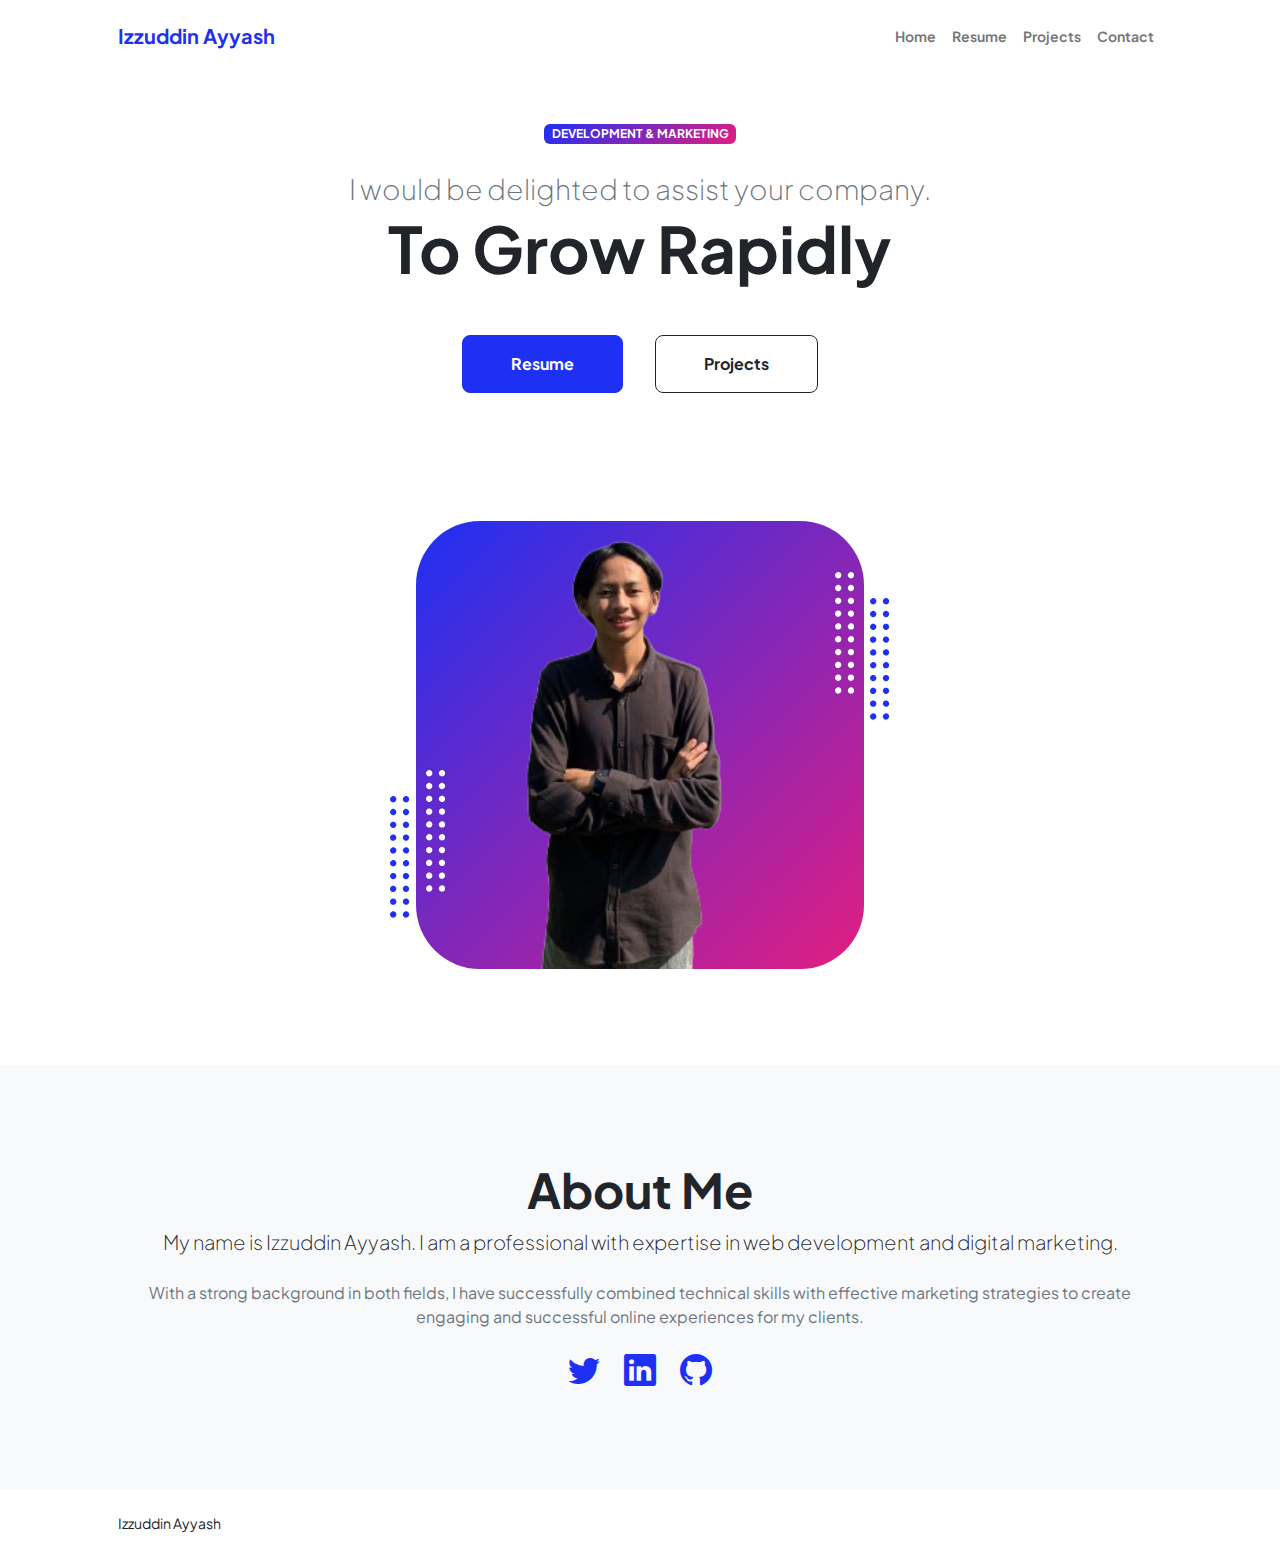
<file: index.html>
<!DOCTYPE html>
<html lang="en">
    <head>
        <meta charset="utf-8" />
        <meta name="viewport" content="width=device-width, initial-scale=1, shrink-to-fit=no" />
        <meta name="description" content="" />
        <meta name="author" content="" />
        <title>Portofolio Izzuddin Ayyash</title>
        <!-- Favicon-->
        <link rel="icon" type="image/x-icon" href="assets/favicon.ico" />
        <!-- Custom Google font-->
        <link rel="preconnect" href="https://fonts.googleapis.com" />
        <link rel="preconnect" href="https://fonts.gstatic.com" crossorigin />
        <link href="https://fonts.googleapis.com/css2?family=Plus+Jakarta+Sans:wght@100;200;300;400;500;600;700;800;900&amp;display=swap" rel="stylesheet" />
        <!-- Bootstrap icons-->
        <link href="https://cdn.jsdelivr.net/npm/bootstrap-icons@1.8.1/font/bootstrap-icons.css" rel="stylesheet" />
        <!-- Core theme CSS (includes Bootstrap)-->
        <link href="css/styles.css" rel="stylesheet" />
    </head>
    <body class="d-flex flex-column h-100">
        <main class="flex-shrink-0">
            <!-- Navigation-->
            <nav class="navbar navbar-expand-lg navbar-light bg-white py-3">
                <div class="container px-5">
                    <a class="navbar-brand" href="index.html"><span class="fw-bolder text-primary">Izzuddin Ayyash</span></a>
                    <button class="navbar-toggler" type="button" data-bs-toggle="collapse" data-bs-target="#navbarSupportedContent" aria-controls="navbarSupportedContent" aria-expanded="false" aria-label="Toggle navigation"><span class="navbar-toggler-icon"></span></button>
                    <div class="collapse navbar-collapse" id="navbarSupportedContent">
                        <ul class="navbar-nav ms-auto mb-2 mb-lg-0 small fw-bolder">
                            <li class="nav-item"><a class="nav-link" href="index.html">Home</a></li>
                            <li class="nav-item"><a class="nav-link" href="resume.html">Resume</a></li>
                            <li class="nav-item"><a class="nav-link" href="projects.html">Projects</a></li>
                            <li class="nav-item"><a class="nav-link" href="contact.html">Contact</a></li>
                        </ul>
                    </div>
                </div>
            </nav>
            <!-- Header-->
            <header class="py-5">
                <div class="container px-5 pb-5">
                    <div class="row gx-5 align-items-center">
                        <div class="col-xxl-5">
                            <!-- Header text content-->
                            <div class="text-center text-xxl-start">
                                <div class="badge bg-gradient-primary-to-secondary text-white mb-4"><div class="text-uppercase">Development  &  Marketing</div></div>
                                <div class="fs-3 fw-light text-muted">I would be delighted to assist your company.</div>
                                <h1 class="display-3 fw-bolder mb-5"><span class="text-gradient d-inline">To Grow Rapidly</span></h1>
                                <div class="d-grid gap-3 d-sm-flex justify-content-sm-center justify-content-xxl-start mb-3">
                                    <a class="btn btn-primary btn-lg px-5 py-3 me-sm-3 fs-6 fw-bolder" href="resume.html">Resume</a>
                                    <a class="btn btn-outline-dark btn-lg px-5 py-3 fs-6 fw-bolder" href="projects.html">Projects</a>
                                </div>
                            </div>
                        </div>
                        <div class="col-xxl-7">
                            <!-- Header profile picture-->
                            <div class="d-flex justify-content-center mt-5 mt-xxl-0">
                                <div class="profile bg-gradient-primary-to-secondary">
                                    <!-- TIP: For best results, use a photo with a transparent background like the demo example below-->
                                    <!-- Watch a tutorial on how to do this on YouTube (link)-->
                                    <img class="profile-img" src="assets/me.png" alt="..." />
                                    <div class="dots-1">
                                        <!-- SVG Dots-->
                                        <svg version="1.1" xmlns="http://www.w3.org/2000/svg" xmlns:xlink="http://www.w3.org/1999/xlink" x="0px" y="0px" viewBox="0 0 191.6 1215.4" style="enable-background: new 0 0 191.6 1215.4" xml:space="preserve">
                                            <g transform="translate(0.000000,1280.000000) scale(0.100000,-0.100000)">
                                                <path d="M227.7,12788.6c-105-35-200-141-222-248c-43-206,163-412,369-369c155,32,275,190,260,339c-11,105-90,213-190,262        C383.7,12801.6,289.7,12808.6,227.7,12788.6z"></path>
                                                <path d="M1507.7,12788.6c-151-50-253-216-222-362c25-119,136-230,254-255c194-41,395,142,375,339c-11,105-90,213-190,262        C1663.7,12801.6,1569.7,12808.6,1507.7,12788.6z"></path>
                                                <path d="M227.7,11508.6c-105-35-200-141-222-248c-43-206,163-412,369-369c155,32,275,190,260,339c-11,105-90,213-190,262        C383.7,11521.6,289.7,11528.6,227.7,11508.6z"></path>
                                                <path d="M1507.7,11508.6c-151-50-253-216-222-362c25-119,136-230,254-255c194-41,395,142,375,339c-11,105-90,213-190,262        C1663.7,11521.6,1569.7,11528.6,1507.7,11508.6z"></path>
                                                <path d="M227.7,10228.6c-105-35-200-141-222-248c-43-206,163-412,369-369c155,32,275,190,260,339c-11,105-90,213-190,262        C383.7,10241.6,289.7,10248.6,227.7,10228.6z"></path>
                                                <path d="M1507.7,10228.6c-105-35-200-141-222-248c-43-206,163-412,369-369c155,32,275,190,260,339c-11,105-90,213-190,262        C1663.7,10241.6,1569.7,10248.6,1507.7,10228.6z"></path>
                                                <path d="M227.7,8948.6c-105-35-200-141-222-248c-43-206,163-412,369-369c155,32,275,190,260,339c-11,105-90,213-190,262        C383.7,8961.6,289.7,8968.6,227.7,8948.6z"></path>
                                                <path d="M1507.7,8948.6c-105-35-200-141-222-248c-43-206,163-412,369-369c155,32,275,190,260,339c-11,105-90,213-190,262        C1663.7,8961.6,1569.7,8968.6,1507.7,8948.6z"></path>
                                                <path d="M227.7,7668.6c-105-35-200-141-222-248c-43-206,163-412,369-369c155,32,275,190,260,339c-11,105-90,213-190,262        C383.7,7681.6,289.7,7688.6,227.7,7668.6z"></path>
                                                <path d="M1507.7,7668.6c-105-35-200-141-222-248c-43-206,163-412,369-369c155,32,275,190,260,339c-11,105-90,213-190,262        C1663.7,7681.6,1569.7,7688.6,1507.7,7668.6z"></path>
                                                <path d="M227.7,6388.6c-105-35-200-141-222-248c-43-206,163-412,369-369c155,32,275,190,260,339c-11,105-90,213-190,262        C383.7,6401.6,289.7,6408.6,227.7,6388.6z"></path>
                                                <path d="M1507.7,6388.6c-105-35-200-141-222-248c-43-206,163-412,369-369c155,32,275,190,260,339c-11,105-90,213-190,262        C1663.7,6401.6,1569.7,6408.6,1507.7,6388.6z"></path>
                                                <path d="M227.7,5108.6c-105-35-200-141-222-248c-43-206,163-412,369-369c155,32,275,190,260,339c-11,105-90,213-190,262        C383.7,5121.6,289.7,5128.6,227.7,5108.6z"></path>
                                                <path d="M1507.7,5108.6c-105-35-200-141-222-248c-43-206,163-412,369-369c155,32,275,190,260,339c-11,105-90,213-190,262        C1663.7,5121.6,1569.7,5128.6,1507.7,5108.6z"></path>
                                                <path d="M227.7,3828.6c-105-35-200-141-222-248c-43-206,163-412,369-369c155,32,275,190,260,339c-11,105-90,213-190,262        C383.7,3841.6,289.7,3848.6,227.7,3828.6z"></path>
                                                <path d="M1507.7,3828.6c-105-35-200-141-222-248c-43-206,163-412,369-369c155,32,275,190,260,339c-11,105-90,213-190,262        C1663.7,3841.6,1569.7,3848.6,1507.7,3828.6z"></path>
                                                <path d="M227.7,2548.6c-105-35-200-141-222-248c-43-206,163-412,369-369c155,32,275,190,260,339c-11,105-90,213-190,262        C383.7,2561.6,289.7,2568.6,227.7,2548.6z"></path>
                                                <path d="M1507.7,2548.6c-105-35-200-141-222-248c-43-206,163-412,369-369c155,32,275,190,260,339c-11,105-90,213-190,262        C1663.7,2561.6,1569.7,2568.6,1507.7,2548.6z"></path>
                                                <path d="M227.7,1268.6c-105-35-200-141-222-248c-43-206,163-412,369-369c155,32,275,190,260,339c-11,105-90,213-190,262        C383.7,1281.6,289.7,1288.6,227.7,1268.6z"></path>
                                                <path d="M1507.7,1268.6c-105-35-200-141-222-248c-43-206,163-412,369-369c155,32,275,190,260,339c-11,105-90,213-190,262        C1663.7,1281.6,1569.7,1288.6,1507.7,1268.6z"></path>
                                            </g>
                                        </svg>
                                        <!-- END of SVG dots-->
                                    </div>
                                    <div class="dots-2">
                                        <!-- SVG Dots-->
                                        <svg version="1.1" xmlns="http://www.w3.org/2000/svg" xmlns:xlink="http://www.w3.org/1999/xlink" x="0px" y="0px" viewBox="0 0 191.6 1215.4" style="enable-background: new 0 0 191.6 1215.4" xml:space="preserve">
                                            <g transform="translate(0.000000,1280.000000) scale(0.100000,-0.100000)">
                                                <path d="M227.7,12788.6c-105-35-200-141-222-248c-43-206,163-412,369-369c155,32,275,190,260,339c-11,105-90,213-190,262        C383.7,12801.6,289.7,12808.6,227.7,12788.6z"></path>
                                                <path d="M1507.7,12788.6c-151-50-253-216-222-362c25-119,136-230,254-255c194-41,395,142,375,339c-11,105-90,213-190,262        C1663.7,12801.6,1569.7,12808.6,1507.7,12788.6z"></path>
                                                <path d="M227.7,11508.6c-105-35-200-141-222-248c-43-206,163-412,369-369c155,32,275,190,260,339c-11,105-90,213-190,262        C383.7,11521.6,289.7,11528.6,227.7,11508.6z"></path>
                                                <path d="M1507.7,11508.6c-151-50-253-216-222-362c25-119,136-230,254-255c194-41,395,142,375,339c-11,105-90,213-190,262        C1663.7,11521.6,1569.7,11528.6,1507.7,11508.6z"></path>
                                                <path d="M227.7,10228.6c-105-35-200-141-222-248c-43-206,163-412,369-369c155,32,275,190,260,339c-11,105-90,213-190,262        C383.7,10241.6,289.7,10248.6,227.7,10228.6z"></path>
                                                <path d="M1507.7,10228.6c-105-35-200-141-222-248c-43-206,163-412,369-369c155,32,275,190,260,339c-11,105-90,213-190,262        C1663.7,10241.6,1569.7,10248.6,1507.7,10228.6z"></path>
                                                <path d="M227.7,8948.6c-105-35-200-141-222-248c-43-206,163-412,369-369c155,32,275,190,260,339c-11,105-90,213-190,262        C383.7,8961.6,289.7,8968.6,227.7,8948.6z"></path>
                                                <path d="M1507.7,8948.6c-105-35-200-141-222-248c-43-206,163-412,369-369c155,32,275,190,260,339c-11,105-90,213-190,262        C1663.7,8961.6,1569.7,8968.6,1507.7,8948.6z"></path>
                                                <path d="M227.7,7668.6c-105-35-200-141-222-248c-43-206,163-412,369-369c155,32,275,190,260,339c-11,105-90,213-190,262        C383.7,7681.6,289.7,7688.6,227.7,7668.6z"></path>
                                                <path d="M1507.7,7668.6c-105-35-200-141-222-248c-43-206,163-412,369-369c155,32,275,190,260,339c-11,105-90,213-190,262        C1663.7,7681.6,1569.7,7688.6,1507.7,7668.6z"></path>
                                                <path d="M227.7,6388.6c-105-35-200-141-222-248c-43-206,163-412,369-369c155,32,275,190,260,339c-11,105-90,213-190,262        C383.7,6401.6,289.7,6408.6,227.7,6388.6z"></path>
                                                <path d="M1507.7,6388.6c-105-35-200-141-222-248c-43-206,163-412,369-369c155,32,275,190,260,339c-11,105-90,213-190,262        C1663.7,6401.6,1569.7,6408.6,1507.7,6388.6z"></path>
                                                <path d="M227.7,5108.6c-105-35-200-141-222-248c-43-206,163-412,369-369c155,32,275,190,260,339c-11,105-90,213-190,262        C383.7,5121.6,289.7,5128.6,227.7,5108.6z"></path>
                                                <path d="M1507.7,5108.6c-105-35-200-141-222-248c-43-206,163-412,369-369c155,32,275,190,260,339c-11,105-90,213-190,262        C1663.7,5121.6,1569.7,5128.6,1507.7,5108.6z"></path>
                                                <path d="M227.7,3828.6c-105-35-200-141-222-248c-43-206,163-412,369-369c155,32,275,190,260,339c-11,105-90,213-190,262        C383.7,3841.6,289.7,3848.6,227.7,3828.6z"></path>
                                                <path d="M1507.7,3828.6c-105-35-200-141-222-248c-43-206,163-412,369-369c155,32,275,190,260,339c-11,105-90,213-190,262        C1663.7,3841.6,1569.7,3848.6,1507.7,3828.6z"></path>
                                                <path d="M227.7,2548.6c-105-35-200-141-222-248c-43-206,163-412,369-369c155,32,275,190,260,339c-11,105-90,213-190,262        C383.7,2561.6,289.7,2568.6,227.7,2548.6z"></path>
                                                <path d="M1507.7,2548.6c-105-35-200-141-222-248c-43-206,163-412,369-369c155,32,275,190,260,339c-11,105-90,213-190,262        C1663.7,2561.6,1569.7,2568.6,1507.7,2548.6z"></path>
                                                <path d="M227.7,1268.6c-105-35-200-141-222-248c-43-206,163-412,369-369c155,32,275,190,260,339c-11,105-90,213-190,262        C383.7,1281.6,289.7,1288.6,227.7,1268.6z"></path>
                                                <path d="M1507.7,1268.6c-105-35-200-141-222-248c-43-206,163-412,369-369c155,32,275,190,260,339c-11,105-90,213-190,262        C1663.7,1281.6,1569.7,1288.6,1507.7,1268.6z"></path>
                                            </g>
                                        </svg>
                                        <!-- END of SVG dots-->
                                    </div>
                                    <div class="dots-3">
                                        <!-- SVG Dots-->
                                        <svg version="1.1" xmlns="http://www.w3.org/2000/svg" xmlns:xlink="http://www.w3.org/1999/xlink" x="0px" y="0px" viewBox="0 0 191.6 1215.4" style="enable-background: new 0 0 191.6 1215.4" xml:space="preserve">
                                            <g transform="translate(0.000000,1280.000000) scale(0.100000,-0.100000)">
                                                <path d="M227.7,12788.6c-105-35-200-141-222-248c-43-206,163-412,369-369c155,32,275,190,260,339c-11,105-90,213-190,262        C383.7,12801.6,289.7,12808.6,227.7,12788.6z"></path>
                                                <path d="M1507.7,12788.6c-151-50-253-216-222-362c25-119,136-230,254-255c194-41,395,142,375,339c-11,105-90,213-190,262        C1663.7,12801.6,1569.7,12808.6,1507.7,12788.6z"></path>
                                                <path d="M227.7,11508.6c-105-35-200-141-222-248c-43-206,163-412,369-369c155,32,275,190,260,339c-11,105-90,213-190,262        C383.7,11521.6,289.7,11528.6,227.7,11508.6z"></path>
                                                <path d="M1507.7,11508.6c-151-50-253-216-222-362c25-119,136-230,254-255c194-41,395,142,375,339c-11,105-90,213-190,262        C1663.7,11521.6,1569.7,11528.6,1507.7,11508.6z"></path>
                                                <path d="M227.7,10228.6c-105-35-200-141-222-248c-43-206,163-412,369-369c155,32,275,190,260,339c-11,105-90,213-190,262        C383.7,10241.6,289.7,10248.6,227.7,10228.6z"></path>
                                                <path d="M1507.7,10228.6c-105-35-200-141-222-248c-43-206,163-412,369-369c155,32,275,190,260,339c-11,105-90,213-190,262        C1663.7,10241.6,1569.7,10248.6,1507.7,10228.6z"></path>
                                                <path d="M227.7,8948.6c-105-35-200-141-222-248c-43-206,163-412,369-369c155,32,275,190,260,339c-11,105-90,213-190,262        C383.7,8961.6,289.7,8968.6,227.7,8948.6z"></path>
                                                <path d="M1507.7,8948.6c-105-35-200-141-222-248c-43-206,163-412,369-369c155,32,275,190,260,339c-11,105-90,213-190,262        C1663.7,8961.6,1569.7,8968.6,1507.7,8948.6z"></path>
                                                <path d="M227.7,7668.6c-105-35-200-141-222-248c-43-206,163-412,369-369c155,32,275,190,260,339c-11,105-90,213-190,262        C383.7,7681.6,289.7,7688.6,227.7,7668.6z"></path>
                                                <path d="M1507.7,7668.6c-105-35-200-141-222-248c-43-206,163-412,369-369c155,32,275,190,260,339c-11,105-90,213-190,262        C1663.7,7681.6,1569.7,7688.6,1507.7,7668.6z"></path>
                                                <path d="M227.7,6388.6c-105-35-200-141-222-248c-43-206,163-412,369-369c155,32,275,190,260,339c-11,105-90,213-190,262        C383.7,6401.6,289.7,6408.6,227.7,6388.6z"></path>
                                                <path d="M1507.7,6388.6c-105-35-200-141-222-248c-43-206,163-412,369-369c155,32,275,190,260,339c-11,105-90,213-190,262        C1663.7,6401.6,1569.7,6408.6,1507.7,6388.6z"></path>
                                                <path d="M227.7,5108.6c-105-35-200-141-222-248c-43-206,163-412,369-369c155,32,275,190,260,339c-11,105-90,213-190,262        C383.7,5121.6,289.7,5128.6,227.7,5108.6z"></path>
                                                <path d="M1507.7,5108.6c-105-35-200-141-222-248c-43-206,163-412,369-369c155,32,275,190,260,339c-11,105-90,213-190,262        C1663.7,5121.6,1569.7,5128.6,1507.7,5108.6z"></path>
                                                <path d="M227.7,3828.6c-105-35-200-141-222-248c-43-206,163-412,369-369c155,32,275,190,260,339c-11,105-90,213-190,262        C383.7,3841.6,289.7,3848.6,227.7,3828.6z"></path>
                                                <path d="M1507.7,3828.6c-105-35-200-141-222-248c-43-206,163-412,369-369c155,32,275,190,260,339c-11,105-90,213-190,262        C1663.7,3841.6,1569.7,3848.6,1507.7,3828.6z"></path>
                                                <path d="M227.7,2548.6c-105-35-200-141-222-248c-43-206,163-412,369-369c155,32,275,190,260,339c-11,105-90,213-190,262        C383.7,2561.6,289.7,2568.6,227.7,2548.6z"></path>
                                                <path d="M1507.7,2548.6c-105-35-200-141-222-248c-43-206,163-412,369-369c155,32,275,190,260,339c-11,105-90,213-190,262        C1663.7,2561.6,1569.7,2568.6,1507.7,2548.6z"></path>
                                                <path d="M227.7,1268.6c-105-35-200-141-222-248c-43-206,163-412,369-369c155,32,275,190,260,339c-11,105-90,213-190,262        C383.7,1281.6,289.7,1288.6,227.7,1268.6z"></path>
                                                <path d="M1507.7,1268.6c-105-35-200-141-222-248c-43-206,163-412,369-369c155,32,275,190,260,339c-11,105-90,213-190,262        C1663.7,1281.6,1569.7,1288.6,1507.7,1268.6z"></path>
                                            </g>
                                        </svg>
                                        <!-- END of SVG dots-->
                                    </div>
                                    <div class="dots-4">
                                        <!-- SVG Dots-->
                                        <svg version="1.1" xmlns="http://www.w3.org/2000/svg" xmlns:xlink="http://www.w3.org/1999/xlink" x="0px" y="0px" viewBox="0 0 191.6 1215.4" style="enable-background: new 0 0 191.6 1215.4" xml:space="preserve">
                                            <g transform="translate(0.000000,1280.000000) scale(0.100000,-0.100000)">
                                                <path d="M227.7,12788.6c-105-35-200-141-222-248c-43-206,163-412,369-369c155,32,275,190,260,339c-11,105-90,213-190,262        C383.7,12801.6,289.7,12808.6,227.7,12788.6z"></path>
                                                <path d="M1507.7,12788.6c-151-50-253-216-222-362c25-119,136-230,254-255c194-41,395,142,375,339c-11,105-90,213-190,262        C1663.7,12801.6,1569.7,12808.6,1507.7,12788.6z"></path>
                                                <path d="M227.7,11508.6c-105-35-200-141-222-248c-43-206,163-412,369-369c155,32,275,190,260,339c-11,105-90,213-190,262        C383.7,11521.6,289.7,11528.6,227.7,11508.6z"></path>
                                                <path d="M1507.7,11508.6c-151-50-253-216-222-362c25-119,136-230,254-255c194-41,395,142,375,339c-11,105-90,213-190,262        C1663.7,11521.6,1569.7,11528.6,1507.7,11508.6z"></path>
                                                <path d="M227.7,10228.6c-105-35-200-141-222-248c-43-206,163-412,369-369c155,32,275,190,260,339c-11,105-90,213-190,262        C383.7,10241.6,289.7,10248.6,227.7,10228.6z"></path>
                                                <path d="M1507.7,10228.6c-105-35-200-141-222-248c-43-206,163-412,369-369c155,32,275,190,260,339c-11,105-90,213-190,262        C1663.7,10241.6,1569.7,10248.6,1507.7,10228.6z"></path>
                                                <path d="M227.7,8948.6c-105-35-200-141-222-248c-43-206,163-412,369-369c155,32,275,190,260,339c-11,105-90,213-190,262        C383.7,8961.6,289.7,8968.6,227.7,8948.6z"></path>
                                                <path d="M1507.7,8948.6c-105-35-200-141-222-248c-43-206,163-412,369-369c155,32,275,190,260,339c-11,105-90,213-190,262        C1663.7,8961.6,1569.7,8968.6,1507.7,8948.6z"></path>
                                                <path d="M227.7,7668.6c-105-35-200-141-222-248c-43-206,163-412,369-369c155,32,275,190,260,339c-11,105-90,213-190,262        C383.7,7681.6,289.7,7688.6,227.7,7668.6z"></path>
                                                <path d="M1507.7,7668.6c-105-35-200-141-222-248c-43-206,163-412,369-369c155,32,275,190,260,339c-11,105-90,213-190,262        C1663.7,7681.6,1569.7,7688.6,1507.7,7668.6z"></path>
                                                <path d="M227.7,6388.6c-105-35-200-141-222-248c-43-206,163-412,369-369c155,32,275,190,260,339c-11,105-90,213-190,262        C383.7,6401.6,289.7,6408.6,227.7,6388.6z"></path>
                                                <path d="M1507.7,6388.6c-105-35-200-141-222-248c-43-206,163-412,369-369c155,32,275,190,260,339c-11,105-90,213-190,262        C1663.7,6401.6,1569.7,6408.6,1507.7,6388.6z"></path>
                                                <path d="M227.7,5108.6c-105-35-200-141-222-248c-43-206,163-412,369-369c155,32,275,190,260,339c-11,105-90,213-190,262        C383.7,5121.6,289.7,5128.6,227.7,5108.6z"></path>
                                                <path d="M1507.7,5108.6c-105-35-200-141-222-248c-43-206,163-412,369-369c155,32,275,190,260,339c-11,105-90,213-190,262        C1663.7,5121.6,1569.7,5128.6,1507.7,5108.6z"></path>
                                                <path d="M227.7,3828.6c-105-35-200-141-222-248c-43-206,163-412,369-369c155,32,275,190,260,339c-11,105-90,213-190,262        C383.7,3841.6,289.7,3848.6,227.7,3828.6z"></path>
                                                <path d="M1507.7,3828.6c-105-35-200-141-222-248c-43-206,163-412,369-369c155,32,275,190,260,339c-11,105-90,213-190,262        C1663.7,3841.6,1569.7,3848.6,1507.7,3828.6z"></path>
                                                <path d="M227.7,2548.6c-105-35-200-141-222-248c-43-206,163-412,369-369c155,32,275,190,260,339c-11,105-90,213-190,262        C383.7,2561.6,289.7,2568.6,227.7,2548.6z"></path>
                                                <path d="M1507.7,2548.6c-105-35-200-141-222-248c-43-206,163-412,369-369c155,32,275,190,260,339c-11,105-90,213-190,262        C1663.7,2561.6,1569.7,2568.6,1507.7,2548.6z"></path>
                                                <path d="M227.7,1268.6c-105-35-200-141-222-248c-43-206,163-412,369-369c155,32,275,190,260,339c-11,105-90,213-190,262        C383.7,1281.6,289.7,1288.6,227.7,1268.6z"></path>
                                                <path d="M1507.7,1268.6c-105-35-200-141-222-248c-43-206,163-412,369-369c155,32,275,190,260,339c-11,105-90,213-190,262        C1663.7,1281.6,1569.7,1288.6,1507.7,1268.6z"></path>
                                            </g>
                                        </svg>
                                        <!-- END of SVG dots-->
                                    </div>
                                </div>
                            </div>
                        </div>
                    </div>
                </div>
            </header>
            <!-- About Section-->
            <section class="bg-light py-5">
                <div class="container px-5">
                    <div class="row gx-5 justify-content-center">
                        <div class="col-xxl-8">
                            <div class="text-center my-5">
                                <h2 class="display-5 fw-bolder"><span class="text-gradient d-inline">About Me</span></h2>
                                <p class="lead fw-light mb-4">My name is Izzuddin Ayyash. I am a professional with expertise in web development and digital marketing.</p>
                                <p class="text-muted">With a strong background in both fields, I have successfully combined technical skills with effective marketing strategies to create engaging and successful online experiences for my clients.</p>
                                <div class="d-flex justify-content-center fs-2 gap-4">
                                    <a class="text-gradient" href="#!"><i class="bi bi-twitter"></i></a>
                                    <a class="text-gradient" href="#!"><i class="bi bi-linkedin"></i></a>
                                    <a class="text-gradient" href="#!"><i class="bi bi-github"></i></a>
                                </div>
                            </div>
                        </div>
                    </div>
                </div>
            </section>
        </main>
        <!-- Footer-->
        <footer class="bg-white py-4 mt-auto">
            <div class="container px-5">
                <div class="row align-items-center justify-content-between flex-column flex-sm-row">
                    <div class="col-auto"><div class="small m-0">Izzuddin Ayyash</div>
        </footer>
        <!-- Bootstrap core JS-->
        <script src="https://cdn.jsdelivr.net/npm/bootstrap@5.2.3/dist/js/bootstrap.bundle.min.js"></script>
        <!-- Core theme JS-->
        <script src="js/scripts.js"></script>
    </body>
</html>
</file>
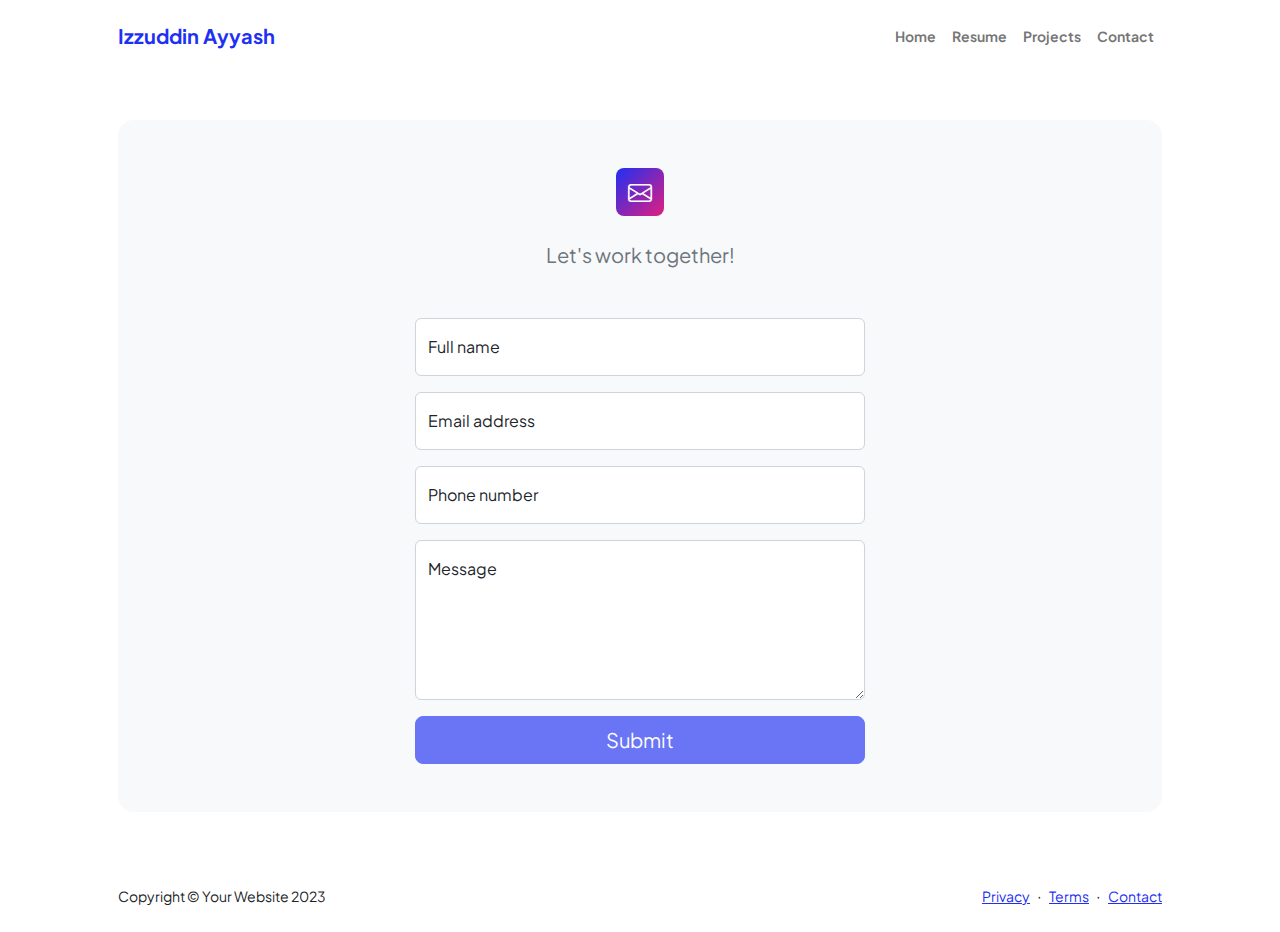
<file: contact.html>
<!DOCTYPE html>
<html lang="en">
    <head>
        <meta charset="utf-8" />
        <meta name="viewport" content="width=device-width, initial-scale=1, shrink-to-fit=no" />
        <meta name="description" content />
        <meta name="author" content />
        <title>Modern Business - Start Bootstrap Template</title>
        <!-- Favicon-->
        <link rel="icon" type="image/x-icon" href="assets/favicon.ico" />
        <!-- Custom Google font-->
        <link rel="preconnect" href="https://fonts.googleapis.com" />
        <link rel="preconnect" href="https://fonts.gstatic.com" crossorigin />
        <link href="https://fonts.googleapis.com/css2?family=Plus+Jakarta+Sans:wght@100;200;300;400;500;600;700;800;900&amp;display=swap" rel="stylesheet" />
        <!-- Bootstrap icons-->
        <link href="https://cdn.jsdelivr.net/npm/bootstrap-icons@1.8.1/font/bootstrap-icons.css" rel="stylesheet" />
        <!-- Core theme CSS (includes Bootstrap)-->
        <link href="css/styles.css" rel="stylesheet" />
    </head>
    <body class="d-flex flex-column">
        <main class="flex-shrink-0">
            <!-- Navigation-->
            <nav class="navbar navbar-expand-lg navbar-light bg-white py-3">
                <div class="container px-5">
                    <a class="navbar-brand" href="index.html"><span class="fw-bolder text-primary">Izzuddin Ayyash</span></a>
                    <button class="navbar-toggler" type="button" data-bs-toggle="collapse" data-bs-target="#navbarSupportedContent" aria-controls="navbarSupportedContent" aria-expanded="false" aria-label="Toggle navigation"><span class="navbar-toggler-icon"></span></button>
                    <div class="collapse navbar-collapse" id="navbarSupportedContent">
                        <ul class="navbar-nav ms-auto mb-2 mb-lg-0 small fw-bolder">
                            <li class="nav-item"><a class="nav-link" href="index.html">Home</a></li>
                            <li class="nav-item"><a class="nav-link" href="resume.html">Resume</a></li>
                            <li class="nav-item"><a class="nav-link" href="projects.html">Projects</a></li>
                            <li class="nav-item"><a class="nav-link" href="contact.html">Contact</a></li>
                        </ul>
                    </div>
                </div>
            </nav>
            <!-- Page content-->
            <section class="py-5">
                <div class="container px-5">
                    <!-- Contact form-->
                    <div class="bg-light rounded-4 py-5 px-4 px-md-5">
                        <div class="text-center mb-5">
                            <div class="feature bg-primary bg-gradient-primary-to-secondary text-white rounded-3 mb-3"><i class="bi bi-envelope"></i></div>
                            <h1 class="fw-bolder"></h1>
                            <p class="lead fw-normal text-muted mb-0">Let's work together!</p>
                        </div>
                        <div class="row gx-5 justify-content-center">
                            <div class="col-lg-8 col-xl-6">
                                <!-- * * * * * * * * * * * * * * *-->
                                <!-- * * SB Forms Contact Form * *-->
                                <!-- * * * * * * * * * * * * * * *-->
                                <!-- This form is pre-integrated with SB Forms.-->
                                <!-- To make this form functional, sign up at-->
                                <!-- https://startbootstrap.com/solution/contact-forms-->
                                <!-- to get an API token!-->
                                <form id="contactForm" data-sb-form-api-token="API_TOKEN">
                                    <!-- Name input-->
                                    <div class="form-floating mb-3">
                                        <input class="form-control" id="name" type="text" placeholder="Enter your name..." data-sb-validations="required" />
                                        <label for="name">Full name</label>
                                        <div class="invalid-feedback" data-sb-feedback="name:required">A name is required.</div>
                                    </div>
                                    <!-- Email address input-->
                                    <div class="form-floating mb-3">
                                        <input class="form-control" id="email" type="email" placeholder="name@example.com" data-sb-validations="required,email" />
                                        <label for="email">Email address</label>
                                        <div class="invalid-feedback" data-sb-feedback="email:required">An email is required.</div>
                                        <div class="invalid-feedback" data-sb-feedback="email:email">Email is not valid.</div>
                                    </div>
                                    <!-- Phone number input-->
                                    <div class="form-floating mb-3">
                                        <input class="form-control" id="phone" type="tel" placeholder="(123) 456-7890" data-sb-validations="required" />
                                        <label for="phone">Phone number</label>
                                        <div class="invalid-feedback" data-sb-feedback="phone:required">A phone number is required.</div>
                                    </div>
                                    <!-- Message input-->
                                    <div class="form-floating mb-3">
                                        <textarea class="form-control" id="message" type="text" placeholder="Enter your message here..." style="height: 10rem" data-sb-validations="required"></textarea>
                                        <label for="message">Message</label>
                                        <div class="invalid-feedback" data-sb-feedback="message:required">A message is required.</div>
                                    </div>
                                    <!-- Submit success message-->
                                    <!---->
                                    <!-- This is what your users will see when the form-->
                                    <!-- has successfully submitted-->
                                    <div class="d-none" id="submitSuccessMessage">
                                        <div class="text-center mb-3">
                                            <div class="fw-bolder">Form submission successful!</div>
                                            To activate this form, sign up at
                                            <br />
                                            <a href="https://startbootstrap.com/solution/contact-forms">https://startbootstrap.com/solution/contact-forms</a>
                                        </div>
                                    </div>
                                    <!-- Submit error message-->
                                    <!---->
                                    <!-- This is what your users will see when there is-->
                                    <!-- an error submitting the form-->
                                    <div class="d-none" id="submitErrorMessage"><div class="text-center text-danger mb-3">Error sending message!</div></div>
                                    <!-- Submit Button-->
                                    <div class="d-grid"><button class="btn btn-primary btn-lg disabled" id="submitButton" type="submit">Submit</button></div>
                                </form>
                            </div>
                        </div>
                    </div>
                </div>
            </section>
        </main>
        <!-- Footer-->
        <footer class="bg-white py-4 mt-auto">
            <div class="container px-5">
                <div class="row align-items-center justify-content-between flex-column flex-sm-row">
                    <div class="col-auto"><div class="small m-0">Copyright &copy; Your Website 2023</div></div>
                    <div class="col-auto">
                        <a class="small" href="#!">Privacy</a>
                        <span class="mx-1">&middot;</span>
                        <a class="small" href="#!">Terms</a>
                        <span class="mx-1">&middot;</span>
                        <a class="small" href="#!">Contact</a>
                    </div>
                </div>
            </div>
        </footer>
        <!-- Bootstrap core JS-->
        <script src="https://cdn.jsdelivr.net/npm/bootstrap@5.2.3/dist/js/bootstrap.bundle.min.js"></script>
        <!-- Core theme JS-->
        <script src="js/scripts.js"></script>
        <!-- * * * * * * * * * * * * * * * * * * * * * * * * * * * * * * * * * * * * * * * *-->
        <!-- * *                               SB Forms JS                               * *-->
        <!-- * * Activate your form at https://startbootstrap.com/solution/contact-forms * *-->
        <!-- * * * * * * * * * * * * * * * * * * * * * * * * * * * * * * * * * * * * * * * *-->
        <script src="https://cdn.startbootstrap.com/sb-forms-latest.js"></script>
    </body>
</html>
</file>
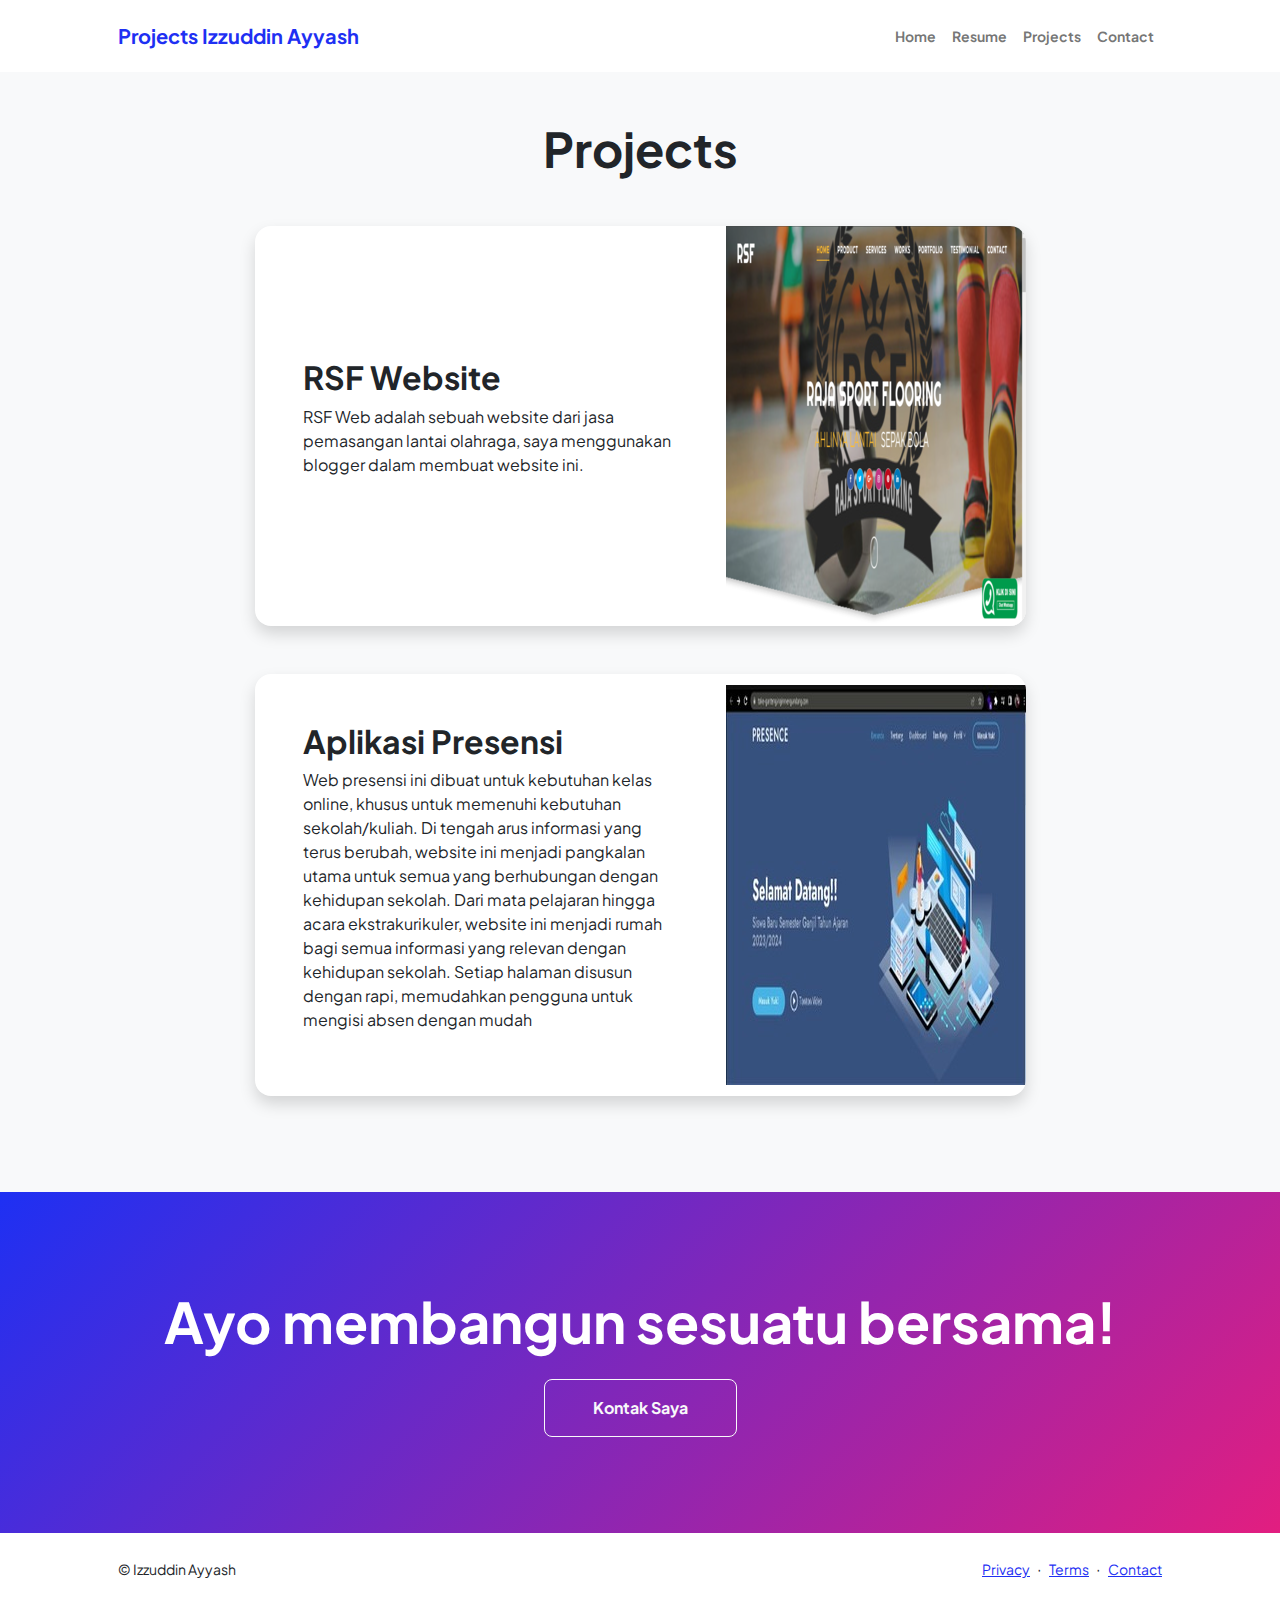
<file: projects.html>
<!DOCTYPE html>
<html lang="en">
    <head>
        <meta charset="utf-8" />
        <meta name="viewport" content="width=device-width, initial-scale=1, shrink-to-fit=no" />
        <meta name="description" content="" />
        <meta name="author" content="" />
        <title>Projects Izzuddin Ayyash</title>
        <!-- Favicon-->
        <link rel="icon" type="image/x-icon" href="assets/favicon.ico" />
        <!-- Custom Google font-->
        <link rel="preconnect" href="https://fonts.googleapis.com" />
        <link rel="preconnect" href="https://fonts.gstatic.com" crossorigin />
        <link href="https://fonts.googleapis.com/css2?family=Plus+Jakarta+Sans:wght@100;200;300;400;500;600;700;800;900&amp;display=swap" rel="stylesheet" />
        <!-- Bootstrap icons-->
        <link href="https://cdn.jsdelivr.net/npm/bootstrap-icons@1.8.1/font/bootstrap-icons.css" rel="stylesheet" />
        <!-- Core theme CSS (includes Bootstrap)-->
        <link href="css/styles.css" rel="stylesheet" />
    </head>
    <body class="d-flex flex-column h-100 bg-light">
        <main class="flex-shrink-0">
            <!-- Navigation-->
            <nav class="navbar navbar-expand-lg navbar-light bg-white py-3">
                <div class="container px-5">
                    <a class="navbar-brand" href="index.html"><span class="fw-bolder text-primary">Projects Izzuddin Ayyash</span></a>
                    <button class="navbar-toggler" type="button" data-bs-toggle="collapse" data-bs-target="#navbarSupportedContent" aria-controls="navbarSupportedContent" aria-expanded="false" aria-label="Toggle navigation"><span class="navbar-toggler-icon"></span></button>
                    <div class="collapse navbar-collapse" id="navbarSupportedContent">
                        <ul class="navbar-nav ms-auto mb-2 mb-lg-0 small fw-bolder">
                            <li class="nav-item"><a class="nav-link" href="index.html">Home</a></li>
                            <li class="nav-item"><a class="nav-link" href="resume.html">Resume</a></li>
                            <li class="nav-item"><a class="nav-link" href="projects.html">Projects</a></li>
                            <li class="nav-item"><a class="nav-link" href="contact.html">Contact</a></li>
                        </ul>
                    </div>
                </div>
            </nav>
            <!-- Projects Section-->
            <section class="py-5">
                <div class="container px-5 mb-5">
                    <div class="text-center mb-5">
                        <h1 class="display-5 fw-bolder mb-0"><span class="text-gradient d-inline">Projects</span></h1>
                    </div>
                    <div class="row gx-5 justify-content-center">
                        <div class="col-lg-11 col-xl-9 col-xxl-8">
                            <!-- Project Card 1-->
                            <div class="card overflow-hidden shadow rounded-4 border-0 mb-5">
                                <div class="card-body p-0">
                                    <div class="d-flex align-items-center">
                                        <div class="p-5">
                                            <h2 class="fw-bolder">RSF Website</h2>
                                            <p>RSF Web adalah sebuah website dari jasa pemasangan lantai olahraga, saya menggunakan blogger dalam membuat website ini.</p>
                                        </div>
                                        <img class="img-fluid" src="assets/RSF.png" alt="..." />
                                    </div>
                                </div>
                            </div>
                            <!-- Project Card 2-->
                            <div class="card overflow-hidden shadow rounded-4 border-0">
                                <div class="card-body p-0">
                                    <div class="d-flex align-items-center">
                                        <div class="p-5">
                                            <h2 class="fw-bolder">Aplikasi Presensi</h2>
                                            <p>Web presensi ini dibuat untuk kebutuhan kelas online, khusus untuk memenuhi kebutuhan sekolah/kuliah. Di tengah arus informasi yang terus berubah, website ini menjadi pangkalan utama untuk semua yang berhubungan dengan kehidupan sekolah.
                                                Dari mata pelajaran hingga acara ekstrakurikuler, website ini menjadi rumah bagi semua informasi yang relevan dengan kehidupan sekolah. Setiap halaman disusun dengan rapi, memudahkan pengguna untuk mengisi absen dengan mudah</p>
                                        </div>
                                        <img class="img-fluid" src="assets/presensi.jpg" alt="..." />
                                    </div>
                                </div>
                            </div>
                        </div>
                    </div>
                </div>
            </section>
            <!-- Call to action section-->
            <section class="py-5 bg-gradient-primary-to-secondary text-white">
                <div class="container px-5 my-5">
                    <div class="text-center">
                        <h2 class="display-4 fw-bolder mb-4">Ayo membangun sesuatu bersama!</h2>
                        <a class="btn btn-outline-light btn-lg px-5 py-3 fs-6 fw-bolder" href="contact.html">Kontak Saya</a>
                    </div>
                </div>
            </section>
        </main>
        <!-- Footer-->
        <footer class="bg-white py-4 mt-auto">
            <div class="container px-5">
                <div class="row align-items-center justify-content-between flex-column flex-sm-row">
                    <div class="col-auto"><div class="small m-0"> &copy; Izzuddin Ayyash</div></div>
                    <div class="col-auto">
                        <a class="small" href="#!">Privacy</a>
                        <span class="mx-1">&middot;</span>
                        <a class="small" href="#!">Terms</a>
                        <span class="mx-1">&middot;</span>
                        <a class="small" href="#!">Contact</a>
                    </div>
                </div>
            </div>
        </footer>
        <!-- Bootstrap core JS-->
        <script src="https://cdn.jsdelivr.net/npm/bootstrap@5.2.3/dist/js/bootstrap.bundle.min.js"></script>
        <!-- Core theme JS-->
        <script src="js/scripts.js"></script>
    </body>
</html>
</file>
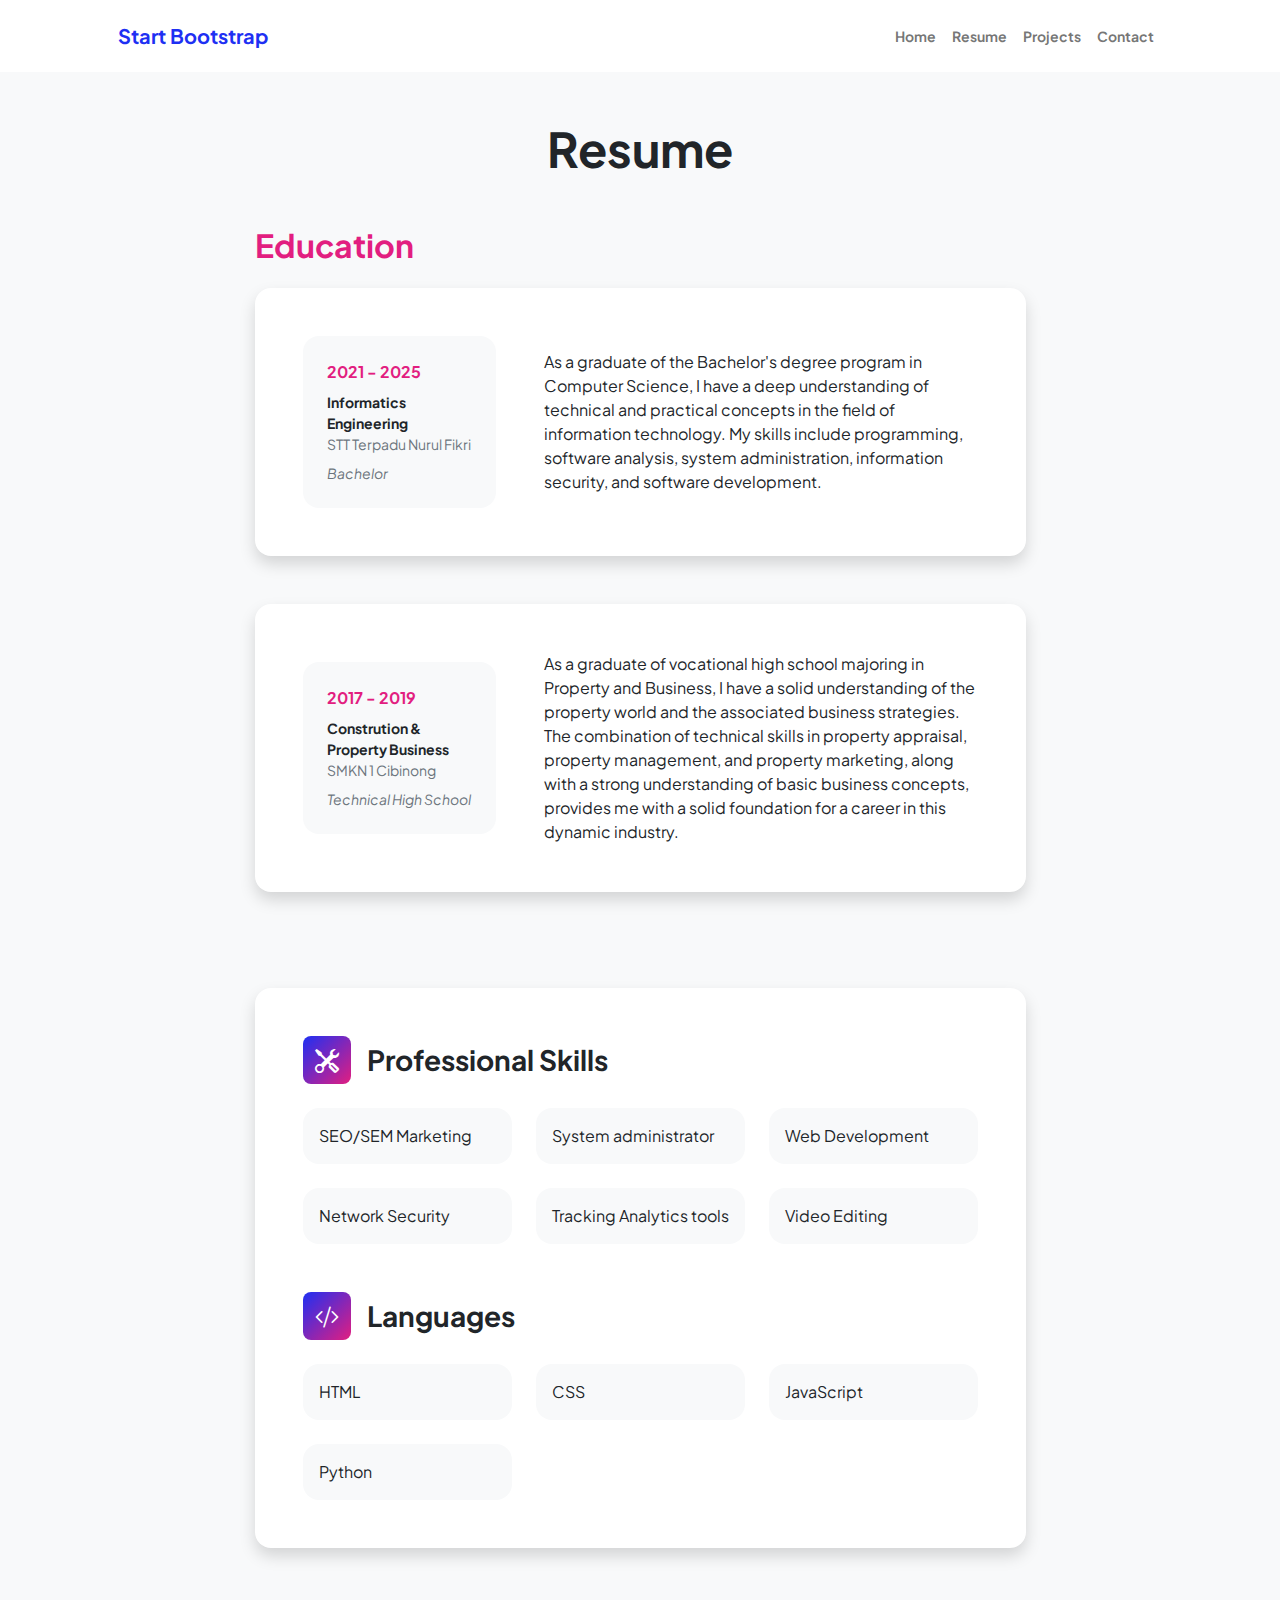
<file: resume.html>
<!DOCTYPE html>
<html lang="en">
    <head>
        <meta charset="utf-8" />
        <meta name="viewport" content="width=device-width, initial-scale=1, shrink-to-fit=no" />
        <meta name="description" content="" />
        <meta name="author" content="" />
        <title>Personal - Start Bootstrap Template</title>
        <!-- Favicon-->
        <link rel="icon" type="image/x-icon" href="assets/favicon.ico" />
        <!-- Custom Google font-->
        <link rel="preconnect" href="https://fonts.googleapis.com" />
        <link rel="preconnect" href="https://fonts.gstatic.com" crossorigin />
        <link href="https://fonts.googleapis.com/css2?family=Plus+Jakarta+Sans:wght@100;200;300;400;500;600;700;800;900&amp;display=swap" rel="stylesheet" />
        <!-- Bootstrap icons-->
        <link href="https://cdn.jsdelivr.net/npm/bootstrap-icons@1.8.1/font/bootstrap-icons.css" rel="stylesheet" />
        <!-- Core theme CSS (includes Bootstrap)-->
        <link href="css/styles.css" rel="stylesheet" />
    </head>
    <body class="d-flex flex-column h-100 bg-light">
        <main class="flex-shrink-0">
            <!-- Navigation-->
            <nav class="navbar navbar-expand-lg navbar-light bg-white py-3">
                <div class="container px-5">
                    <a class="navbar-brand" href="index.html"><span class="fw-bolder text-primary">Start Bootstrap</span></a>
                    <button class="navbar-toggler" type="button" data-bs-toggle="collapse" data-bs-target="#navbarSupportedContent" aria-controls="navbarSupportedContent" aria-expanded="false" aria-label="Toggle navigation"><span class="navbar-toggler-icon"></span></button>
                    <div class="collapse navbar-collapse" id="navbarSupportedContent">
                        <ul class="navbar-nav ms-auto mb-2 mb-lg-0 small fw-bolder">
                            <li class="nav-item"><a class="nav-link" href="index.html">Home</a></li>
                            <li class="nav-item"><a class="nav-link" href="resume.html">Resume</a></li>
                            <li class="nav-item"><a class="nav-link" href="projects.html">Projects</a></li>
                            <li class="nav-item"><a class="nav-link" href="contact.html">Contact</a></li>
                        </ul>
                    </div>
                </div>
            </nav>
            <!-- Page Content-->
            <div class="container px-5 my-5">
                <div class="text-center mb-5">
                    <h1 class="display-5 fw-bolder mb-0"><span class="text-gradient d-inline">Resume</span></h1>
                </div>
                <div class="row gx-5 justify-content-center">
                    <div class="col-lg-11 col-xl-9 col-xxl-8">
                        <!-- Experience Section-->
                        <section>

                            
                        <!-- Education Section-->
                        <section>
                            <h2 class="text-secondary fw-bolder mb-4">Education</h2>
                            <!-- Education Card 1-->
                            <div class="card shadow border-0 rounded-4 mb-5">
                                <div class="card-body p-5">
                                    <div class="row align-items-center gx-5">
                                        <div class="col text-center text-lg-start mb-4 mb-lg-0">
                                            <div class="bg-light p-4 rounded-4">
                                                <div class="text-secondary fw-bolder mb-2">2021 - 2025</div>
                                                <div class="mb-2">
                                                    <div class="small fw-bolder">Informatics Engineering</div>
                                                    <div class="small text-muted">STT Terpadu Nurul Fikri</div>
                                                </div>
                                                <div class="fst-italic">
                                                    <div class="small text-muted">Bachelor</div>
                                                    <div class="small text-muted"></div>
                                                </div>
                                            </div>
                                        </div>
                                        <div class="col-lg-8"><div>As a graduate of the Bachelor's degree program in Computer Science, I have a deep understanding of technical and practical concepts in the field of information technology. My skills include programming, software analysis, system administration, information security, and software development.</div></div>
                                    </div>
                                </div>
                            </div>
                            <!-- Education Card 2-->
                            <div class="card shadow border-0 rounded-4 mb-5">
                                <div class="card-body p-5">
                                    <div class="row align-items-center gx-5">
                                        <div class="col text-center text-lg-start mb-4 mb-lg-0">
                                            <div class="bg-light p-4 rounded-4">
                                                <div class="text-secondary fw-bolder mb-2">2017 - 2019</div>
                                                <div class="mb-2">
                                                    <div class="small fw-bolder">Constrution & Property Business</div>
                                                    <div class="small text-muted">SMKN 1 Cibinong</div>
                                                </div>
                                                <div class="fst-italic">
                                                    <div class="small text-muted">Technical High School</div>
                                                    <div class="small text-muted"></div>
                                                </div>
                                            </div>
                                        </div>
                                        <div class="col-lg-8"><div>As a graduate of vocational high school majoring in Property and Business, I have a solid understanding of the property world and the associated business strategies. The combination of technical skills in property appraisal, property management, and property marketing, along with a strong understanding of basic business concepts, provides me with a solid foundation for a career in this dynamic industry.</div></div>
                                    </div>
                                </div>
                            </div>
                        </section>
                        <!-- Divider-->
                        <div class="pb-5"></div>
                        <!-- Skills Section-->
                        <section>
                            <!-- Skillset Card-->
                            <div class="card shadow border-0 rounded-4 mb-5">
                                <div class="card-body p-5">
                                    <!-- Professional skills list-->
                                    <div class="mb-5">
                                        <div class="d-flex align-items-center mb-4">
                                            <div class="feature bg-primary bg-gradient-primary-to-secondary text-white rounded-3 me-3"><i class="bi bi-tools"></i></div>
                                            <h3 class="fw-bolder mb-0"><span class="text-gradient d-inline">Professional Skills</span></h3>
                                        </div>
                                        <div class="row row-cols-1 row-cols-md-3 mb-4">
                                            <div class="col mb-4 mb-md-0"><div class="d-flex align-items-center bg-light rounded-4 p-3 h-100">SEO/SEM Marketing</div></div>
                                            <div class="col mb-4 mb-md-0"><div class="d-flex align-items-center bg-light rounded-4 p-3 h-100">System administrator</div></div>
                                            <div class="col"><div class="d-flex align-items-center bg-light rounded-4 p-3 h-100">Web Development</div></div>
                                        </div>
                                        <div class="row row-cols-1 row-cols-md-3">
                                            <div class="col mb-4 mb-md-0"><div class="d-flex align-items-center bg-light rounded-4 p-3 h-100">Network Security</div></div>
                                            <div class="col mb-4 mb-md-0"><div class="d-flex align-items-center bg-light rounded-4 p-3 h-100">Tracking Analytics tools</div></div>
                                            <div class="col"><div class="d-flex align-items-center bg-light rounded-4 p-3 h-100">Video Editing</div></div>
                                        </div>
                                    </div>
                                    <!-- Languages list-->
                                    <div class="mb-0">
                                        <div class="d-flex align-items-center mb-4">
                                            <div class="feature bg-primary bg-gradient-primary-to-secondary text-white rounded-3 me-3"><i class="bi bi-code-slash"></i></div>
                                            <h3 class="fw-bolder mb-0"><span class="text-gradient d-inline">Languages</span></h3>
                                        </div>
                                        <div class="row row-cols-1 row-cols-md-3 mb-4">
                                            <div class="col mb-4 mb-md-0"><div class="d-flex align-items-center bg-light rounded-4 p-3 h-100">HTML</div></div>
                                            <div class="col mb-4 mb-md-0"><div class="d-flex align-items-center bg-light rounded-4 p-3 h-100">CSS</div></div>
                                            <div class="col"><div class="d-flex align-items-center bg-light rounded-4 p-3 h-100">JavaScript</div></div>
                                        </div>
                                        <div class="row row-cols-1 row-cols-md-3">
                                            <div class="col mb-4 mb-md-0"><div class="d-flex align-items-center bg-light rounded-4 p-3 h-100">Python</div></div>
                                            
                                            
                                        </div>
                                    </div>
                                </div>
                            </div>
                        </section>
                    </div>
                </div>
            </div>
        </main>
        <!-- Footer-->
        <footer class="bg-white py-4 mt-auto">
            <div class="container px-5">
                <div class="row align-items-center justify-content-between flex-column flex-sm-row">
                    <div class="col-auto">
                        <a class="small" href="#!"></a>
                        <span class="mx-1">&middot;</span>
                        <a class="small" href="#!"></a>
                        <span class="mx-1">&middot;</span>
                        <a class="small" href="#!"></a>
                    </div>
                </div>
            </div>
        </footer>
        <!-- Bootstrap core JS-->
        <script src="https://cdn.jsdelivr.net/npm/bootstrap@5.2.3/dist/js/bootstrap.bundle.min.js"></script>
        <!-- Core theme JS-->
        <script src="js/scripts.js"></script>
    </body>
</html>
</file>
